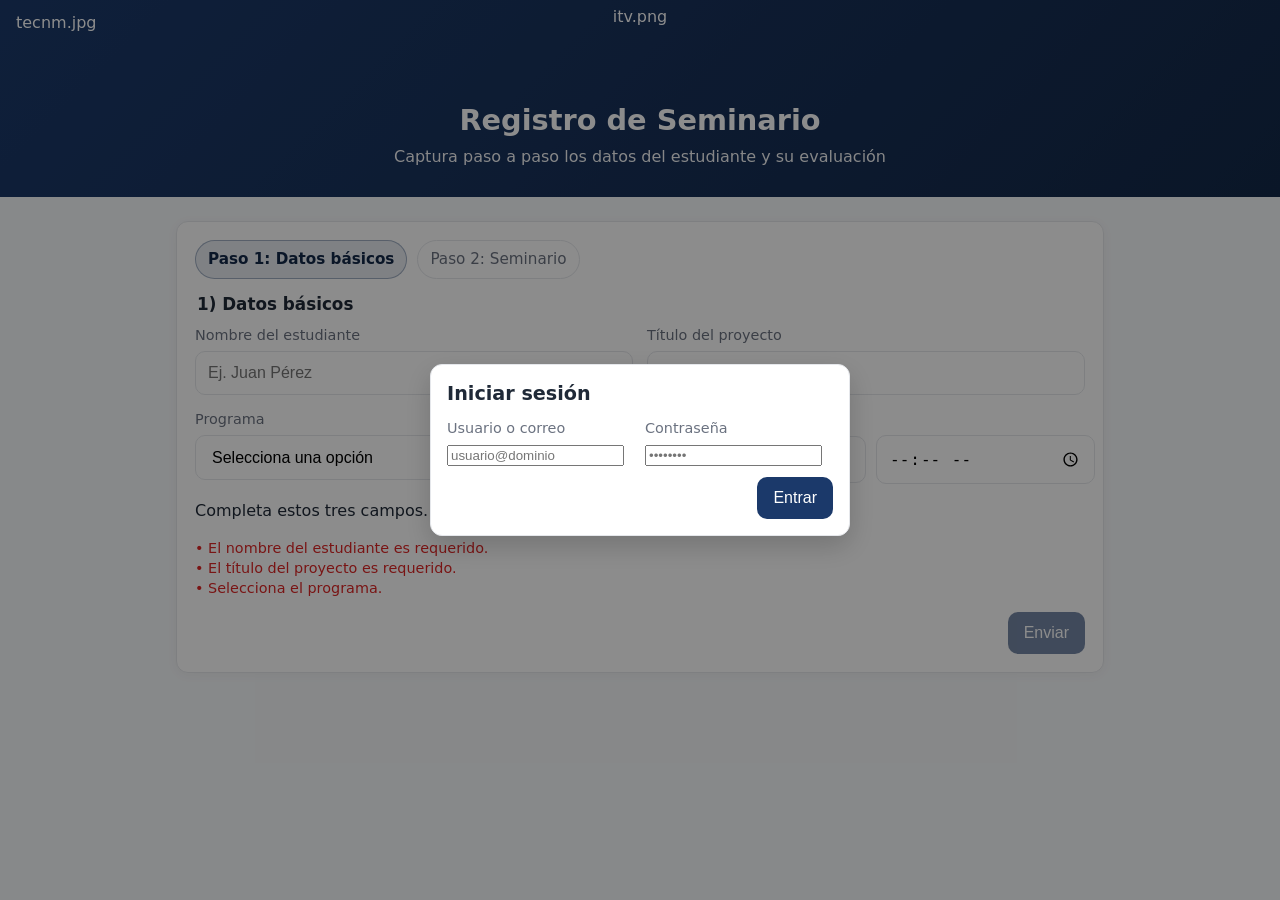
<file: usuario.html>
<!DOCTYPE html>
<html lang="es">
<head>
  <meta charset="UTF-8" />
  <meta name="viewport" content="width=device-width, initial-scale=1" />
  <title>Registro de Seminario</title>
  <style>
    :root{
      --bg:#f6f8fa;
      --card:#ffffff;
      --text:#1f2937;
      --muted:#6b7280;
      --primary:#1B396A; /* Azul TecNM */
      --primary-dark:#132848; /* Derivado para hover/gradiente */
      --ok:#16a34a;
      --error:#dc2626;
      --border:#e5e7eb;
    }
    *{box-sizing:border-box}
    body{
      margin:0;
      font-family: system-ui, -apple-system, "Segoe UI", Roboto, Arial, "Noto Sans", "Helvetica Neue", sans-serif;
      background:var(--bg);
      color:var(--text);
      line-height:1.4;
    }

    /* ===== Encabezado con logos (página) ===== */
    header{
      position: relative;
      background:linear-gradient(135deg, var(--primary), var(--primary-dark));
      color:#fff;
      padding:92px 16px 28px; /* espacio para los logos */
      text-align:center;
    }
    .brand-left{
      position:absolute; top:12px; left:16px; z-index:2;
    }
    .brand-left img{
      height:48px; width:auto; display:block; object-fit:contain;
      filter: drop-shadow(0 1px 2px rgba(0,0,0,.25));
    }
    .brand-center{
      position:absolute; top:6px; left:0; right:0; z-index:1;
      display:flex; justify-content:center; pointer-events:none;
    }
    .brand-center img{
      height:72px; width:auto; display:block; object-fit:contain;
      filter: drop-shadow(0 2px 4px rgba(0,0,0,.25));
    }
    header h1{margin:8px 0 6px; font-size:1.8rem; font-weight:800}
    header p{margin:0; opacity:.95}
    @media (max-width:600px){
      .brand-left img{ height:40px; }
      .brand-center img{ height:62px; }
      header{ padding-top:86px; }
    }

    .container{ max-width:960px; margin:24px auto 60px; padding:0 16px; }
    .card{
      background:var(--card);
      border:1px solid var(--border);
      border-radius:12px;
      padding:18px;
      box-shadow:0 2px 12px rgba(0,0,0,.04);
    }

    .steps{ display:flex; gap:10px; flex-wrap:wrap; margin-bottom:12px; font-size:.95rem; }
    .steps .step{
      padding:8px 12px; border-radius:999px; border:1px solid var(--border);
      background:#fff; color:#6b7280;
    }
    .steps .step.active{
      background:rgba(27,57,106,.10);
      border-color:rgba(27,57,106,.35);
      color:var(--primary-dark);
      font-weight:600;
    }

    fieldset{ border:none; padding:0; margin:14px 0 2px; }
    legend{ font-weight:700; margin-bottom:8px; font-size:1.05rem; }
    .grid{ display:grid; grid-template-columns:1fr 1fr; gap:14px; }
    @media (max-width:720px){ .grid{ grid-template-columns:1fr; } }

    label{ display:block; font-size:.9rem; color:#6b7280; margin-bottom:6px; }
    input[type="text"], input[type="date"], input[type="time"], select{
      width:100%; padding:12px; border:1px solid var(--border); border-radius:10px;
      font-size:1rem; background:#fff; outline:none; transition:border .15s, box-shadow .15s;
    }
    input[type="text"]:focus, select:focus{
      border-color:var(--primary); box-shadow:0 0 0 3px rgba(27,57,106,.12);
    }

    .hidden{ display:none !important; }

    .radio-list{ display:grid; gap:10px; }
    .radio-item{
      display:flex; align-items:center; gap:10px; padding:10px 12px;
      border:1px solid var(--border); border-radius:10px; background:#fff; cursor:pointer;
    }
    .radio-item input{ accent-color:var(--primary); }

    .row-actions{ display:flex; justify-content:flex-end; gap:10px; margin-top:14px; }
    button{
      appearance:none; border:none; background:var(--primary); color:#fff;
      padding:12px 16px; border-radius:10px; font-size:1rem; cursor:pointer;
      transition:transform .05s, background .15s, opacity .15s;
    }
    button:hover{ background:var(--primary-dark); }
    button:active{ transform:translateY(1px); }
    button[disabled]{ opacity:.6; cursor:not-allowed; }

    .error{ color:#dc2626; font-size:.9rem; margin-top:8px; }
    .success{ border-left:4px solid var(--ok); background:#ecfdf5; padding:12px; border-radius:10px; margin-top:16px; }
    .summary{ margin-top:16px; border:1px solid var(--border); border-radius:10px; padding:12px; background:#fff; }
    .summary dt{ font-weight:700; } .summary dd{ margin:0 0 8px 0; }

    /* ===== Overlay de Login (bloquea la UI hasta autenticación) ===== */
    #loginOverlay{
      position:fixed; inset:0; display:flex; align-items:center; justify-content:center;
      background:rgba(0,0,0,.45); z-index:9999; padding:16px;
    }
    #loginBox{
      background:#fff; border:1px solid var(--border); border-radius:12px;
      width:min(420px, 92%); padding:16px; box-shadow:0 10px 28px rgba(0,0,0,.18);
    }
    #loginBox h2{ margin:0 0 10px; font-size:1.2rem; }
    #loginBox .grid{ display:grid; gap:10px; }
    #loginBox .row-actions{ display:flex; justify-content:flex-end; gap:10px; margin-top:8px; }
    #loginError{ color:var(--error); font-size:.9rem; margin-top:8px; }
  </style>
</head>
<body>
  <!-- Overlay de Login: bloquea la UI hasta iniciar sesión -->
  <div id="loginOverlay" aria-modal="true" role="dialog" aria-labelledby="loginTitle">
    <div id="loginBox">
      <h2 id="loginTitle">Iniciar sesión</h2>
      <div class="grid">
        <div>
          <label for="loginUser">Usuario o correo</label>
          <input type="email" id="loginUser" placeholder="usuario@dominio" autocomplete="username">
        </div>
        <div>
          <label for="loginPass">Contraseña</label>
          <input type="password" id="loginPass" placeholder="••••••••" autocomplete="current-password">
        </div>
      </div>
      <div id="loginError" class="hidden"></div>
      <div class="row-actions" style="margin-top:10px;">
        <button id="btnDoLogin" type="button">Entrar</button>
      </div>
    </div>
  </div>

  <header>
    <!-- Esquina superior izquierda: TecNM (JPG) -->
    <div class="brand-left">
      tecnm.jpg
    </div>
    <!-- Centro superior: Escudo ITV (PNG) -->
    <div class="brand-center">
      itv.png
    </div>
    <h1>Registro de Seminario</h1>
    <p>Captura paso a paso los datos del estudiante y su evaluación</p>
  </header>

  <main class="container">
    <section class="card">
      <div class="steps" aria-hidden="true">
        <div class="step step-1 active">Paso 1: Datos básicos</div>
        <div class="step step-2">Paso 2: Seminario</div>
        <!-- Paso 3 removido -->
      </div>

      <form id="formSeminario" novalidate>
        <!-- PASO 1 -->
        <fieldset aria-describedby="ayudaPaso1">
          <legend>1) Datos básicos</legend>
          <div class="grid">
            <div>
              <label for="nombre">Nombre del estudiante</label>
              <input type="text" id="nombre" name="nombre" placeholder="Ej. Juan Pérez" list="listaEvaluados" autocomplete="name" required />
              <datalist id="listaEvaluados"></datalist>
            </div>
            <div>
              <label for="titulo">Título del proyecto</label>
              <input type="text" id="titulo" name="titulo" placeholder="Ej. Modelado de datos..." required />
            </div>
            <div>
              <label for="programa">Programa</label>
              <select id="programa" name="programa" required>
                <option value="" selected disabled>Selecciona una opción</option>
                <option value="maestria">Maestría</option>
                <option value="doctorado">Doctorado</option>
              </select>
            </div>
            <!-- Fecha y Hora programadas -->
            <div>
              <label for="fecha">Fecha y hora programadas</label>
              <div style="display:flex; gap:10px; align-items:center;">
                <input type="date" id="fecha" name="fecha" placeholder="YYYY-MM-DD" style="flex:0 0 50%">
                <input type="time" id="hora"  name="hora"  placeholder="HH:MM"      style="flex:0 0 50%">
              </div>
            </div>
          </div>
          <p id="ayudaPaso1" class="hint">Completa estos tres campos. Luego aparecerán las opciones de seminario.</p>
          <div id="errPaso1" class="error hidden" role="alert" aria-live="polite"></div>
        </fieldset>

        <!-- PASO 2 -->
        <fieldset id="fsSeminario" class="hidden" aria-describedby="ayudaPaso2">
          <legend>2) Selección de seminario</legend>
          <div id="listaRadios" class="radio-list" role="radiogroup" aria-label="Tipo de seminario"></div>
          <p id="ayudaPaso2" class="hint">
            Para <strong>Maestría</strong>: Protocolo o Culminación.
            <br>
            Para <strong>Doctorado</strong>: Protocolo, Primer avance, Segundo avance y Culminación.
          </p>
          <div id="errPaso2" class="error hidden" role="alert" aria-live="polite"></div>
        </fieldset>

        <div class="row-actions">
          <button type="submit" id="btnEnviar" disabled>Enviar</button>
        </div>
      </form>

      <!-- Mensaje de éxito sin referencias a descarga de archivo -->
      <div id="exito" class="success hidden" role="status" aria-live="polite">
        Datos guardados correctamente.
      </div>

      <dl id="resumen" class="summary hidden" aria-live="polite"></dl>
    </section>
  </main>

  <script>
  /* ==================== JS PRINCIPAL (sin exportación a Excel) ==================== */

  // Estado simple de autenticación recibido del backend (token demo)
  const AUTH = { token: null, user: null, get ok(){ return !!this.token && !!this.user; } };

  // Atajos de selección
  const $  = (sel, root=document) => root.querySelector(sel);
  const $$ = (sel, root=document) => Array.from(root.querySelectorAll(sel));

  // Referencias del formulario y UI
  const nombre   = $('#nombre'),
        titulo   = $('#titulo'),
        programa = $('#programa'),
        fecha    = $('#fecha'),
        hora     = $('#hora');

  const fsSeminario = $('#fsSeminario'),
        listaRadios = $('#listaRadios'),
        btnEnviar   = $('#btnEnviar'),
        errPaso1    = $('#errPaso1'),
        errPaso2    = $('#errPaso2'),
        exito       = $('#exito'),
        resumen     = $('#resumen'),
        step1       = $('.step-1'),
        step2       = $('.step-2');

  // Cambia visualmente el paso activo
  function setSteps(i){ [step1,step2].forEach((el,idx)=> el.classList.toggle('active', idx===i)); }

  // Limpia mensajes de error en pantalla
  function limpiarErrores(){ [errPaso1,errPaso2].forEach(e=>{e.textContent=''; e.classList.add('hidden');}); }

  // Utilidad de validación de cadena no vacía
  const isNonEmpty = (v,min=1)=> String(v ?? '').trim().length>=min;

  // Elementos del overlay de login
  const loginOverlay = $('#loginOverlay'),
        loginUser = $('#loginUser'),
        loginPass = $('#loginPass'),
        btnDoLogin = $('#btnDoLogin'),
        loginError = $('#loginError');

  // Llama al backend de login y devuelve objeto de sesión
  async function doLogin(user, pass){
    const res = await fetch('http://127.0.0.1:5000/api/login', {
      method:'POST', headers:{'Content-Type':'application/json'},
      body: JSON.stringify({ role:'profesor', username:user, password:pass })
    });
    const data = await res.json();
    if(!data.ok || !data.token){ throw new Error('No fue posible iniciar sesión.'); }
    return data;
  }
  function showLogin(){ loginOverlay.classList.remove('hidden'); }
  function hideLogin(){ loginOverlay.classList.add('hidden'); }

  // Control del botón de ingreso (validación mínima)
  btnDoLogin.addEventListener('click', async ()=>{
    loginError.textContent=''; loginError.classList.add('hidden');
    const user = loginUser.value.trim();
    const pass = loginPass.value.trim();
    if(!isNonEmpty(user,3) || !isNonEmpty(pass,3)){
      loginError.textContent = 'Completa usuario y contraseña.';
      loginError.classList.remove('hidden');
      return;
    }
    btnDoLogin.disabled = true;
    try{
      const data = await doLogin(user, pass);
      AUTH.token = data.token; AUTH.user = data.user;
      hideLogin();
      await cargarEvaluados(); // Poblado del datalist tras login
    }catch(e){
      loginError.textContent = e.message; loginError.classList.remove('hidden');
    }finally{
      btnDoLogin.disabled = false;
    }
  });

  // Valida que nombre, título y programa estén capturados
  function validarPaso1(){
    const okN=isNonEmpty(nombre.value,2), okT=isNonEmpty(titulo.value,3), okP=!!programa.value;
    if(!okN || !okT || !okP){
      const msg=[];
      if(!okN) msg.push('• El nombre del estudiante es requerido.');
      if(!okT) msg.push('• El título del proyecto es requerido.');
      if(!okP) msg.push('• Selecciona el programa.');
      errPaso1.innerHTML=msg.join('<br>'); errPaso1.classList.remove('hidden'); return false;
    }
    errPaso1.classList.add('hidden'); return true;
  }

  // Muestra/oculta el Paso 2 en función de la validación del Paso 1
  function togglePaso2(){
    if(validarPaso1()){
      fsSeminario.classList.remove('hidden'); setSteps(1); poblarRadios(programa.value);
    } else {
      fsSeminario.classList.add('hidden'); btnEnviar.disabled=true;
      listaRadios.innerHTML=''; setSteps(0);
    }
  }

  // Llena las opciones de tipo de seminario según el programa
  function poblarRadios(tipo){
    listaRadios.innerHTML='';
    const mae=[{value:'protocolo',label:'Protocolo'},{value:'culminacion',label:'Culminación'}];
    const doc=[{value:'protocolo',label:'Protocolo'},{value:'primer_avance',label:'Primer avance'},{value:'segundo_avance',label:'Segundo avance'},{value:'culminacion',label:'Culminación'}];
    (tipo==='maestria'?mae:doc).forEach(opt=>{
      const id=`sem_${opt.value}`;
      const l=document.createElement('label'); l.className='radio-item'; l.setAttribute('for',id);
      const i=document.createElement('input'); i.type='radio'; i.name='seminario'; i.id=id; i.value=opt.value; i.required=true;
      const s=document.createElement('span'); s.textContent=opt.label;
      l.append(i,s); listaRadios.appendChild(l);
      i.addEventListener('change',()=>{ errPaso2.classList.add('hidden'); btnEnviar.disabled=false; setSteps(1); });
    });
    btnEnviar.disabled=true; setSteps(1);
  }

  // Envía el alta del evaluado y muestra un resumen (sin descarga de archivo)
  document.getElementById('formSeminario').addEventListener('submit', async (e)=>{
    e.preventDefault(); limpiarErrores();
    const ok = validarPaso1();
    const sel = $('input[name="seminario"]:checked');
    if(!ok) return;
    if(!sel){
      errPaso2.textContent='Selecciona un tipo de seminario.';
      errPaso2.classList.remove('hidden');
      btnEnviar.disabled=true;
      return;
    }

    // Construye una fila de datos de resumen y para persistir en el backend
    const mapa = { protocolo:'Protocolo', primer_avance:'Primer avance', segundo_avance:'Segundo avance', culminacion:'Culminación' };
    const fila = {
      'Nombre del estudiante': nombre.value.trim(),
      'Título del proyecto':   titulo.value.trim(),
      'Programa':              programa.value === 'maestria' ? 'Maestría' : 'Doctorado',
      'Tipo de seminario':     mapa[sel.value] ?? sel.value,
    };

    // Lee fecha/hora programadas; si existen, las envía para normalización en el backend
    const fechaVal = (fecha.value || '').trim();  // 'YYYY-MM-DD'
    const horaVal  = (hora.value  || '').trim();  // 'HH:MM'

    try {
      await fetch("http://127.0.0.1:5000/api/evaluado", {
        method: "POST",
        headers: { "Content-Type": "application/json" },
        body: JSON.stringify({
          nombre:   fila['Nombre del estudiante'],
          proyecto: fila['Título del proyecto'],
          programa: fila['Programa'],
          seminario: fila['Tipo de seminario'],
          fecha: fechaVal || undefined,
          hora:  horaVal  || undefined
        })
      });
      console.log("Evaluado guardado en la base de datos");
    } catch(error) {
      console.error("Error enviando al servidor:", error);
      alert("No fue posible guardar en la base de datos.");
      return;
    }

    // Muestra un resumen en pantalla (sin acciones de descarga)
    resumen.innerHTML = `
      <dt>Nombre del estudiante</dt><dd>${fila['Nombre del estudiante']}</dd>
      <dt>Título del proyecto</dt><dd>${fila['Título del proyecto']}</dd>
      <dt>Programa</dt><dd>${fila['Programa']}</dd>
      <dt>Tipo de seminario</dt><dd>${fila['Tipo de seminario']}</dd>
    `;
    exito.classList.remove('hidden');
    resumen.classList.remove('hidden');
    resumen.scrollIntoView({behavior:'smooth'});
  });

  // Carga de evaluados al datalist tras login exitoso
  async function cargarEvaluados(){
    try{
      const response = await fetch("http://127.0.0.1:5000/api/evaluados");
      const evaluados = await response.json();
      const lista = document.getElementById("listaEvaluados");
      lista.innerHTML = "";
      evaluados.forEach(e => {
        if(!e.nombre) return;
        const option = document.createElement("option");
        option.value = e.nombre;
        lista.appendChild(option);
      });
    }catch(error){
      console.error("Error cargando evaluados:", error);
    }
  }

  // Hooks de validación incremental del Paso 1
  nombre.addEventListener('input', togglePaso2);
  titulo.addEventListener('input', togglePaso2);
  programa.addEventListener('change', togglePaso2);

  // Muestra overlay de login al cargar
  document.addEventListener("DOMContentLoaded", showLogin);

  // Estado inicial
  togglePaso2();
  </script>
</body>
</html>
</file>
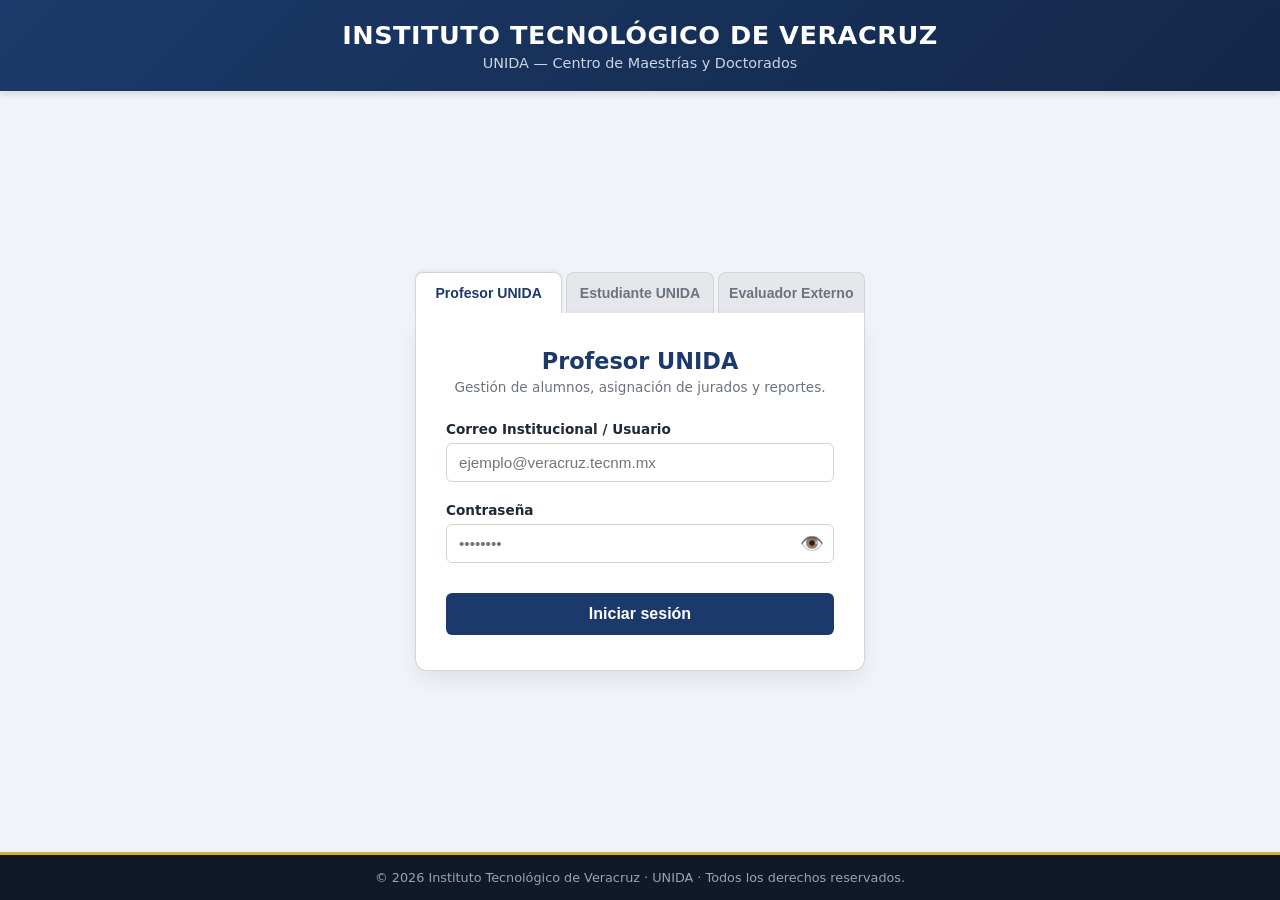
<file: frontend/login.html>
<!DOCTYPE html>
<html lang="es">

<head>
  <meta charset="UTF-8" />
  <meta name="viewport" content="width=device-width, initial-scale=1.0" />
  <title>UNIDA — Sistema de Seminarios de Posgrado</title>
  <link rel='stylesheet' href='./css/login.css'>
  <link rel='stylesheet' href='./css/compat.css'>
</head>

<body>

  <header>
    <h1>INSTITUTO TECNOLÓGICO DE VERACRUZ</h1>
    <p>UNIDA — Centro de Maestrías y Doctorados</p>
  </header>

  <main>
    <div class="folder-container">

      <div class="folder-tabs">
        <button id="btn-tab-profesor" class="tab-button active" data-rol="profesor">Profesor
          UNIDA</button>
        <button id="btn-tab-estudiante" class="tab-button"
          data-rol="estudiante">Estudiante UNIDA</button>
        <button id="btn-tab-evaluador" class="tab-button"
          data-rol="evaluador">Evaluador Externo</button>
      </div>

      <div class="folder-body">

        <!-- TAB PROFESOR -->
        <div id="tab-profesor" class="tab-content active">
          <form class="login-form" action="/login-profesor" method="POST">
            <h3>Profesor UNIDA</h3>
            <p class="form-subtitle">Gestión de alumnos, asignación de jurados y reportes.</p>

            <div class="input-group">
              <label for="user-profesor">Correo Institucional / Usuario</label>
              <input type="text" id="user-profesor" name="username" placeholder="ejemplo@veracruz.tecnm.mx" required />
            </div>

            <div class="input-group">
              <label for="pass-profesor">Contraseña</label>
              <div class="password-container">
                <input type="password" id="pass-profesor" name="password" placeholder="••••••••" required />
                <button type="button" class="btn-toggle-password" tabindex="-1" title="Mostrar contraseña">👁️</button>
              </div>
            </div>

            <button type="submit" class="btn-submit">Iniciar sesión</button>
            <p class="login-error hidden"></p>
          </form>
        </div>

        <!-- TAB ESTUDIANTE -->
        <div id="tab-estudiante" class="tab-content">

          <!-- 1. LOGIN DE ESTUDIANTE AL PORTAL -->
          <div id="sub-form-estudiante" class="sub-form-content active">
            <form class="login-form" action="/login-estudiante" method="POST">
              <h3>Acceso Estudiantes</h3>
              <p class="form-subtitle">Consulta de fechas asignadas, estatus y evaluaciones.</p>

              <div class="input-group">
                <label for="usuarioAlumno">No. de Control</label>
                <input type="text" id="usuarioAlumno" name="username" placeholder="12345678" required />
              </div>

              <div class="input-group">
                <label for="pass-estudiante">Contraseña</label>
                <div class="password-container">
                  <input type="password" id="pass-estudiante" name="password" placeholder="••••••••" required />
                  <button type="button" class="btn-toggle-password" tabindex="-1"
                    title="Mostrar contraseña">👁️</button>
                </div>
              </div>

              <button type="submit" class="btn-submit">Ingresar al portal</button>
              <p class="login-error hidden"></p>
            </form>

            <div class="switch-role-container">
              <button type="button" class="btn-switch-link" data-subrol="invitado">
                ¿Evaluar a un compañero? Ingresa aquí
              </button>
              <button type="button" class="btn-switch-link" data-subrol="registro" style="margin-top: 10px; display: block; width: 100%;">
                ¿Nuevo ingreso? Crea tu cuenta aquí
              </button>
            </div>
          </div>

          <!-- 2. REGISTRO DE CUENTA NUEVA -->
          <div id="sub-form-registro" class="sub-form-content">
            <form class="login-form" id="form-auto-registro">
              <h3>Crear Cuenta</h3>
              <p class="form-subtitle">Regístrate para que la UNIDA asigne tu seminario.</p>

              <div class="input-group">
                <input type="text" id="reg-control" placeholder="Ej. 20000001" pattern="\d{8,}"
                  title="Debe contener mínimo 8 números" required />
                <small class="form-hint">Mínimo 8 números. Solo números, sin letras, espacios ni símbolos.</small>
              </div>
              <div class="input-group">
                <input type="text" id="reg-nombre" placeholder="Nombre completo (Solo letras)"
                  pattern="[A-Za-zÁÉÍÓÚáéíóúÑñÜü\s]+" title="Solo letras y espacios, sin números ni símbolos" required />
                <small class="form-hint">Solo letras y espacios. Sin números ni símbolos.</small>
              </div>
              <div class="input-group">
                <input type="email" id="reg-correo" placeholder="Correo institucional" required />
                <small class="form-hint">Debe incluir @ y un dominio, ej. ejemplo@veracruz.tecnm.mx</small>
              </div>
              <div class="input-group" style="margin-bottom: 20px;">
                <select id="reg-programa"
                  style="width: 100%; padding: 10px 12px; border: 1px solid var(--border); border-radius: 6px; font-size: 0.95rem; background: #fff;"
                  required>
                  <option value="" disabled selected>Selecciona tu programa</option>
                  <option value="Maestría">Maestría</option>
                  <option value="Doctorado">Doctorado</option>
                </select>
              </div>
              <div class="input-group">
                <div class="password-container">
                  <input type="password" id="reg-pass" placeholder="Ej. 200499"
                    pattern="\d{6,}" title="Debe contener mínimo 6 números" required />
                  <button type="button" class="btn-toggle-password" tabindex="-1"
                    title="Mostrar contraseña">👁️</button>
                </div>
              </div>
              <small class="form-hint">Mínimo 6 números. Solo números, sin letras ni símbolos.</small>

              <button type="submit" class="btn-submit" id="btn-submit-registro">Registrarme</button>
              <p class="login-error hidden" id="error-registro"></p>
              <p class="login-error hidden" id="exito-registro"
                style="background: #dcfce7; color: #166534; border-color: #bbf7d0;"></p>
            </form>

            <div class="switch-role-container">
              <button type="button" class="btn-switch-link" data-subrol="estudiante">
                Ya tengo cuenta. Regresar al login.
              </button>
            </div>
          </div>

          <!-- 3. EVALUACIÓN ESTUDIANTE -->
          <div id="sub-form-invitado" class="sub-form-content">
            <form class="login-form" action="/login-alumno-evaluador" method="POST" id="form-alumno-evaluador">
              <h3>Evaluación Estudiantil</h3>
              <p class="form-subtitle">Ingresa tus datos y la clave del seminario para evaluar a tu compañero.</p>

              <div class="input-group">
                <label>No. de Control</label>
                <input type="text" id="eval-control" pattern="\d{8,}" title="Debe contener mínimo 8 números" required />
              </div>
              <div class="input-group">
                <label>Contraseña</label>
                <div class="password-container">
                  <input type="password" id="eval-pass" required />
                  <button type="button" class="btn-toggle-password" tabindex="-1">👁️</button>
                </div>
              </div>
              <div class="input-group">
                <label>Clave del Seminario</label>
                <input type="text" id="eval-clave" style="text-align: center; font-family: monospace;" required />
              </div>

              <button type="submit" class="btn-submit">Ingresar a evaluar</button>
              <p class="login-error hidden" id="error-alumno-evaluador"></p>
            </form>

            <div class="switch-role-container">
              <button type="button" class="btn-switch-link" data-subrol="estudiante">
                Regresar al Login de Estudiantes
              </button>
            </div>
          </div>

        </div>

        <!-- TAB EVALUADOR EXTERNO  -->
        <div id="tab-evaluador" class="tab-content">
          <form class="login-form" action="/login-evaluador" method="POST">
            <h3>Evaluador Externo</h3>
            <p class="form-subtitle">Acceso rápido para la evaluación en tiempo real de seminarios.</p>

            <div class="input-group">
              <label for="code-evaluador">Clave de acceso al Seminario</label>
              <input type="text" id="code-evaluador" name="seminar_code" placeholder="canek-2026-xyz"
                style="text-align: center; font-family: monospace;" required />
            </div>

            <button type="submit" class="btn-submit">Validar e ingresar</button>
          </form>
        </div>

      </div>
    </div>
  </main>

  <footer>
    &copy; 2026 Instituto Tecnológico de Veracruz &middot; UNIDA &middot; Todos los derechos reservados.
  </footer>
  <script type="module" src="./js/login.js"></script>
  <script src="./js/compat.js"></script>
</body>

</html>
</file>
<file: frontend/css/login.css>
:root {
    --primary: #1B396A;
    /* Azul TecNM / ITVER */
    --primary-dark: #132848;
    /* Azul oscuro */
    --accent: #D4AF37;
    /* Dorado */
    --bg: #f0f4f8;
    --card: #ffffff;
    --text: #1f2937;
    --muted: #6b7280;
    --border: #d1d5db;
}

* {
    box-sizing: border-box;
    margin: 0;
    padding: 0;
}

body {
    font-family: system-ui, -apple-system, sans-serif;
    background: var(--bg);
    color: var(--text);
    display: flex;
    flex-direction: column;
    min-height: 100vh;
}

/* Encabezado institucional */
header {
    background: linear-gradient(135deg, var(--primary), var(--primary-dark));
    color: white;
    padding: 20px;
    text-align: center;
    box-shadow: 0 4px 6px rgba(0, 0, 0, 0.1);
}

header h1 {
    font-size: 1.6rem;
    margin-bottom: 5px;
    letter-spacing: 0.5px;
}

header p {
    font-size: 0.9rem;
    color: #cbd5e1;
}

/* Contenedor principal centrado */
main {
    flex: 1;
    display: flex;
    align-items: center;
    justify-content: center;
    padding: 40px 20px;
}

/* Estructura del folder / Contenedor central */
.folder-container {
    width: 100%;
    max-width: 450px;
    display: flex;
    flex-direction: column;
}

/* Pestañas del folder */
.folder-tabs {
    display: flex;
    gap: 4px;
    padding: 0;
    width: 100%;
}

.tab-button {
    flex: 1;
    background: #e5e7eb;
    border: 1px solid var(--border);
    border-bottom: none;
    padding: 12px 6px;
    font-size: 0.88rem;
    font-weight: 600;
    color: var(--muted);
    border-top-left-radius: 8px;
    border-top-right-radius: 8px;
    cursor: pointer;
    transition: all 0.2s ease;
    text-align: center;
    white-space: normal;
}

.tab-button:hover {
    background: #f3f4f6;
    color: var(--primary);
}

/* Pestaña activa */
.tab-button.active {
    background: var(--card);
    color: var(--primary);
    border-color: var(--border);
    position: relative;
    box-shadow: 0 -2px 4px rgba(0, 0, 0, 0.05);
}

/* Cuerpo del folder */
.folder-body {
    background: var(--card);
    border: 1px solid var(--border);
    border-top: none;
    border-radius: 0 0 12px 12px;
    padding: 35px 30px;
    box-shadow: 0 10px 25px -5px rgba(0, 0, 0, 0.1);
}

/* Contenido de las pestañas principales */
.tab-content {
    display: none;
}

.tab-content.active {
    display: block;
    animation: fadeIn 0.25s ease;
}

/* Contenidos internos para alternar Estudiante/Invitado */
.sub-form-content {
    display: none;
}

.sub-form-content.active {
    display: block;
    animation: fadeIn 0.25s ease;
}

@keyframes fadeIn {
    from {
        opacity: 0;
        transform: translateY(5px);
    }

    to {
        opacity: 1;
        transform: translateY(0);
    }
}

/* Estilos del formulario de login */
.login-form h3 {
    color: var(--primary);
    font-size: 1.4rem;
    margin-bottom: 5px;
    text-align: center;
}

.login-form .form-subtitle {
    font-size: 0.85rem;
    color: var(--muted);
    text-align: center;
    margin-bottom: 25px;
    line-height: 1.3;
}

.input-group {
    margin-bottom: 20px;
}

.input-group label {
    display: block;
    font-size: 0.85rem;
    font-weight: 600;
    margin-bottom: 6px;
    color: var(--text);
}

.input-group input {
    width: 100%;
    padding: 10px 12px;
    border: 1px solid var(--border);
    border-radius: 6px;
    font-size: 0.95rem;
    transition: border-color 0.2s;
}

.form-hint {
    display: block;
    margin-top: 4px;
    font-size: 0.78rem;
    color: var(--muted);
}

.input-group input:focus {
    outline: none;
    border-color: var(--primary);
    box-shadow: 0 0 0 3px rgba(27, 57, 106, 0.1);
}

.btn-submit {
    width: 100%;
    background-color: var(--primary);
    color: white;
    border: none;
    padding: 12px;
    border-radius: 6px;
    font-weight: 600;
    font-size: 1rem;
    cursor: pointer;
    transition: background-color 0.2s;
    margin-top: 10px;
}

.btn-submit:hover {
    background-color: var(--primary-dark);
}

/* Enlace para cambiar de rol dentro de estudiante */
.switch-role-container {
    margin-top: 22px;
    padding-top: 15px;
    border-top: 1px dashed var(--border);
    text-align: center;
}

.btn-switch-link {
    background: none;
    border: none;
    color: var(--primary);
    font-size: 0.85rem;
    font-weight: 600;
    cursor: pointer;
    text-decoration: underline;
    transition: color 0.2s;
    text-align: center;
}

.btn-switch-link:hover {
    color: var(--accent);
}

/* Footer */
footer {
    background: #111827;
    color: #9ca3af;
    text-align: center;
    padding: 15px;
    font-size: 0.8rem;
    border-top: 3px solid var(--accent);
}

.login-error {
    color: #b91c1c;
    background: #fee2e2;
    border: 1px solid #fca5a5;
    padding: 8px 10px;
    border-radius: 6px;
    font-size: 0.85rem;
    margin-top: 14px;
    text-align: center;
}

.login-error.hidden {
    display: none;
}

/* --- Estilos para botón de ver contraseña --- */
.password-container {
    position: relative;
    display: flex;
    align-items: center;
}

.password-container input {
    width: 100%;
    padding-right: 40px;
}

.btn-toggle-password {
    position: absolute;
    right: 10px;
    background: none;
    border: none;
    color: var(--muted);
    font-size: 1.2rem;
    cursor: pointer;
    padding: 0;
    margin: 0;
    height: 100%;
    display: flex;
    align-items: center;
    justify-content: center;
    transition: color 0.2s;
}

.btn-toggle-password:hover {
    color: var(--primary);
}

/* --- Modal de aviso --- */
#modalAvisoGlobal.hidden {
    display: none;
}

#modalAvisoGlobal {
    position: fixed;
    top: 0;
    left: 0;
    width: 100%;
    height: 100%;
    background: rgba(0, 0, 0, 0.5);
    display: flex;
    justify-content: center;
    align-items: center;
    padding: 15px;
    z-index: 1000;
}

#modalAvisoGlobal .modal-content {
    background: #ffffff;
    padding: 25px;
    border-radius: 10px;
    width: 100%;
    max-width: 420px;
    box-shadow: 0 20px 25px -5px rgba(0, 0, 0, 0.15);
    border-top: 4px solid var(--primary);
}

.modal-aviso-texto {
    color: var(--text);
    font-size: 0.95rem;
    line-height: 1.5;
    margin-bottom: 20px;
    white-space: pre-line;
}

.modal-aviso-acciones {
    display: flex;
    justify-content: flex-end;
}

.btn-aceptar-modal {
    background: var(--primary);
    color: #ffffff;
    border: none;
    padding: 10px 20px;
    border-radius: 6px;
    font-weight: bold;
    cursor: pointer;
    font-size: 0.95rem;
}

.btn-aceptar-modal:hover {
    background: var(--primary-dark);
}
</file>
<file: frontend/css/compat.css>
/* Ajustes de compatibilidad visual para overlays del sistema */

.cx-overlay {
    position: fixed;
    inset: 0;
    background: rgba(8, 8, 6, 0.92);
    backdrop-filter: blur(3px);
    display: flex;
    align-items: center;
    justify-content: center;
    z-index: 9999;
    opacity: 0;
    pointer-events: none;
    transition: opacity 0.25s ease;
    font-family: 'Chakra Petch', 'Consolas', 'Courier New', monospace;
}

.cx-overlay.visible {
    opacity: 1;
    pointer-events: auto;
    animation: cx-fx-a 0.4s steps(1, end) 2;
}

@keyframes cx-fx-a {
    0%, 100% { opacity: 1; }
    50% { opacity: 0.55; }
}

.cx-panel {
    position: relative;
    background: #cdc8b0;
    background-image:
        linear-gradient(rgba(26,26,23,0.035) 1px, transparent 1px),
        linear-gradient(90deg, rgba(26,26,23,0.035) 1px, transparent 1px);
    background-size: 18px 18px;
    color: #1a1a17;
    border: 1px solid #1a1a17;
    padding: 0;
    width: 420px;
    max-width: 90vw;
    text-align: left;
    box-shadow: 0 0 0 1px #cdc8b0, 0 0 50px rgba(0, 0, 0, 0.65);
    transform: scale(0.92);
    transition: transform 0.3s cubic-bezier(0.34, 1.56, 0.64, 1);
    overflow: hidden;
}

.cx-overlay.visible .cx-panel {
    transform: scale(1);
}

.cx-panel::after {
    content: '';
    position: absolute;
    inset: 0;
    pointer-events: none;
    z-index: 1;
    background: repeating-linear-gradient(
        115deg,
        rgba(26, 26, 23, 0.06) 0px,
        rgba(26, 26, 23, 0.06) 1px,
        transparent 1px,
        transparent 3px
    );
    opacity: 0;
    animation: cx-fx-static 6.5s steps(1, end) infinite;
}

@keyframes cx-fx-static {
    0%, 91%, 100% { opacity: 0; }
    92% { opacity: 0.55; }
    93% { opacity: 0; }
    96% { opacity: 0.3; }
    97% { opacity: 0; }
}

.cx-panel.cx-glitch {
    animation: cx-fx-glitch 0.14s steps(2, end);
}

@keyframes cx-fx-glitch {
    0%   { transform: translate(0, 0); filter: none; }
    20%  { transform: translate(-3px, 1px); filter: hue-rotate(25deg) saturate(2); }
    40%  { transform: translate(3px, -1px); filter: invert(0.06) contrast(1.3); }
    60%  { transform: translate(-2px, 0); filter: none; }
    80%  { transform: translate(2px, 1px); filter: grayscale(0.4); }
    100% { transform: translate(0, 0); filter: none; }
}

.cx-bar {
    display: flex;
    justify-content: space-between;
    align-items: center;
    background: #1a1a17;
    color: #cdc8b0;
    font-size: 0.65rem;
    letter-spacing: 1.5px;
    padding: 6px 12px;
    position: relative;
    z-index: 2;
}

.cx-bar span:last-child {
    color: #b5121b;
}

.cx-bar-left {
    display: flex;
    align-items: center;
    gap: 6px;
    letter-spacing: 2px;
}

.cx-emblem {
    position: relative;
    width: 10px;
    height: 10px;
    background: #cdc8b0;
    clip-path: polygon(50% 0%, 100% 25%, 100% 75%, 50% 100%, 0% 75%, 0% 25%);
    flex-shrink: 0;
}

.cx-emblem::after {
    content: '';
    position: absolute;
    top: 50%;
    left: 50%;
    width: 3px;
    height: 3px;
    background: #b5121b;
    transform: translate(-50%, -50%);
}

.cx-body {
    padding: 30px 32px 28px;
    position: relative;
    z-index: 2;
}

.cx-corner {
    position: absolute;
    width: 12px;
    height: 12px;
    border: 2px solid #1a1a17;
    z-index: 2;
}

.cx-corner-tl { top: 6px; left: 6px; border-right: none; border-bottom: none; }
.cx-corner-tr { top: 6px; right: 6px; border-left: none; border-bottom: none; }
.cx-corner-bl { bottom: 6px; left: 6px; border-right: none; border-top: none; }
.cx-corner-br { bottom: 6px; right: 6px; border-left: none; border-top: none; }

.cx-lines {
    position: absolute;
    inset: 0;
    pointer-events: none;
    background: linear-gradient(
        to bottom,
        rgba(0, 0, 0, 0) 50%,
        rgba(0, 0, 0, 0.1) 50%
    );
    background-size: 100% 4px;
    z-index: 1;
    animation: cx-fx-b 8s linear infinite;
}

@keyframes cx-fx-b {
    0% { background-position: 0 0; }
    100% { background-position: 0 100vh; }
}

.cx-log {
    font-size: 0.72rem;
    line-height: 1.6;
    color: #4a4940;
    margin-bottom: 16px;
    min-height: 96px;
}

.cx-log .cx-log-line.cx-typing::after,
.cx-log .cx-ok.cx-typing::after {
    content: '▌';
    margin-left: 2px;
    animation: cx-fx-g 0.4s steps(1) infinite;
}

.cx-log .cx-ok { color: #3d5a3d; font-weight: 700; }

.cx-title {
    font-size: 1.55rem;
    font-weight: 700;
    letter-spacing: 4px;
    margin-bottom: 6px;
    position: relative;
    text-transform: uppercase;
    color: #1a1a17;
    opacity: 0;
}

.cx-body.cx-revelado .cx-title {
    animation: cx-fx-d 0.25s ease forwards;
}

@keyframes cx-fx-d {
    to { opacity: 1; }
}

.cx-title::before,
.cx-title::after {
    content: attr(data-text);
    position: absolute;
    top: 0;
    left: 0;
    width: 100%;
    overflow: hidden;
    background: #cdc8b0;
}

.cx-title::before {
    left: 2px;
    text-shadow: -1px 0 #b5121b;
    animation: cx-fx-e 3.5s infinite linear alternate-reverse;
}

.cx-title::after {
    left: -2px;
    text-shadow: 1px 0 #4a5a4f;
    animation: cx-fx-f 2.5s infinite linear alternate-reverse;
}

@keyframes cx-fx-e {
    0%   { clip-path: inset(0 0 90% 0); }
    20%  { clip-path: inset(30% 0 50% 0); }
    40%  { clip-path: inset(0 0 0 0); }
    60%  { clip-path: inset(60% 0 20% 0); }
    80%  { clip-path: inset(10% 0 70% 0); }
    100% { clip-path: inset(0 0 90% 0); }
}

@keyframes cx-fx-f {
    0%   { clip-path: inset(70% 0 5% 0); }
    25%  { clip-path: inset(10% 0 60% 0); }
    50%  { clip-path: inset(40% 0 30% 0); }
    75%  { clip-path: inset(0 0 80% 0); }
    100% { clip-path: inset(70% 0 5% 0); }
}

.cx-divider {
    border: none;
    border-top: 1px dashed #9a9686;
    margin: 14px 0;
    opacity: 0;
}

.cx-body.cx-revelado .cx-divider {
    animation: cx-fx-d 0.25s ease forwards;
    animation-delay: 0.08s;
}

.cx-sub {
    font-size: 0.85rem;
    color: #4a4940;
    margin-bottom: 18px;
    opacity: 0;
}

.cx-body.cx-revelado .cx-sub {
    animation: cx-fx-d 0.25s ease forwards;
    animation-delay: 0.16s;
}

.cx-id {
    border-top: 1px solid #1a1a17;
    border-bottom: 1px solid #1a1a17;
    margin-bottom: 14px;
}

.cx-id-row {
    display: flex;
    justify-content: space-between;
    align-items: baseline;
    padding: 7px 2px;
    opacity: 0;
}

.cx-id-row:not(:last-child) {
    border-bottom: 1px dotted #9a9686;
}

.cx-body.cx-revelado .cx-id-row {
    animation: cx-fx-d 0.25s ease forwards;
}

.cx-body.cx-revelado .cx-id-row:nth-child(1) { animation-delay: 0.24s; }
.cx-body.cx-revelado .cx-id-row:nth-child(2) { animation-delay: 0.30s; }
.cx-body.cx-revelado .cx-id-row:nth-child(3) { animation-delay: 0.36s; }
.cx-body.cx-revelado .cx-id-row:nth-child(4) { animation-delay: 0.42s; }

.cx-id-label {
    font-size: 0.62rem;
    letter-spacing: 1.5px;
    text-transform: uppercase;
    color: #6b6a5f;
}

.cx-id-value {
    font-size: 0.85rem;
    font-weight: 700;
    letter-spacing: 1px;
    color: #1a1a17;
}

.cx-cursor {
    animation: cx-fx-g 1s steps(1) infinite;
}

@keyframes cx-fx-g {
    50% { opacity: 0; }
}

.cx-blackbox {
    display: flex;
    align-items: center;
    gap: 8px;
    font-size: 0.65rem;
    letter-spacing: 1.2px;
    color: #6b6a5f;
    text-transform: uppercase;
    margin-bottom: 22px;
    opacity: 0;
}

.cx-body.cx-revelado .cx-blackbox {
    animation: cx-fx-d 0.25s ease forwards;
    animation-delay: 0.5s;
}

.cx-blackbox-dot {
    width: 7px;
    height: 7px;
    border-radius: 50%;
    background: #b5121b;
    box-shadow: 0 0 6px #b5121b;
    animation: cx-fx-pulse 1.4s ease-in-out infinite;
}

@keyframes cx-fx-pulse {
    0%, 100% { opacity: 1; }
    50% { opacity: 0.3; }
}

.cx-btn {
    background: transparent;
    color: #1a1a17;
    border: 1px solid #1a1a17;
    padding: 10px 26px;
    font-family: inherit;
    font-size: 0.78rem;
    letter-spacing: 2px;
    cursor: pointer;
    transition: background 0.2s ease, color 0.2s ease;
    opacity: 0;
}

.cx-body.cx-revelado .cx-btn {
    animation: cx-fx-d 0.25s ease forwards;
    animation-delay: 0.62s;
}

.cx-btn:hover {
    background: #1a1a17;
    color: #cdc8b0;
}

body.cx-flash {
    animation: cx-fx-h 0.9s steps(2, end);
}

@keyframes cx-fx-h {
    0%   { filter: none; }
    10%  { filter: invert(1) contrast(1.2); }
    20%  { filter: none; }
    30%  { filter: grayscale(1) brightness(1.3); }
    40%  { filter: none; }
    60%  { filter: invert(1); }
    70%  { filter: none; }
    100% { filter: none; }
}

.cx-fade {
    animation: cx-fx-i 4.1s ease forwards;
    pointer-events: none;
}

@keyframes cx-fx-i {
    0% {
        opacity: 1;
        filter: blur(0);
        transform: translateY(0);
    }
    100% {
        opacity: 0;
        filter: blur(15px);
        transform: translateY(20px);
    }
}


.bf-fade-out {
    animation: bf-fx-fade-out 0.9s ease forwards;
    pointer-events: none;
}

@keyframes bf-fx-fade-out {
    0%   { opacity: 1; filter: blur(0); }
    100% { opacity: 0; filter: blur(3px); }
}

.bf-parpadeo {
    animation: bf-fx-parpadeo 0.28s steps(4, end);
}

@keyframes bf-fx-parpadeo {
    0%, 100% { opacity: 1; }
    25%      { opacity: 0.25; }
    50%      { opacity: 1; }
    75%      { opacity: 0.15; }
}

.bf-fade-final {
    animation: bf-fx-final 3.2s ease forwards;
    pointer-events: none;
}

@keyframes bf-fx-final {
    0%   { opacity: 1; filter: blur(0); transform: translateY(0); }
    100% { opacity: 0; filter: blur(14px); transform: translateY(18px); }
}

.bf-glitch {
    animation: bf-fx-glitch 0.16s steps(2, end);
}

@keyframes bf-fx-glitch {
    0%   { transform: translate(0, 0); filter: none; }
    25%  { transform: translate(-2px, 1px); filter: contrast(1.15); }
    50%  { transform: translate(2px, -1px); filter: grayscale(0.25); }
    75%  { transform: translate(-1px, 0); filter: none; }
    100% { transform: translate(0, 0); filter: none; }
}

.bf-shot {
    animation: bf-fx-shot 0.6s cubic-bezier(.25, .8, .4, 1) forwards;
    pointer-events: none;
    will-change: transform, opacity;
}

@keyframes bf-fx-shot {
    0%   { transform: translate(0, 0) rotate(0deg) scale(1); opacity: 1; filter: none; }
    10%  { transform: translate(calc(var(--bf-dx, 0px) * -0.03), calc(var(--bf-dy, 0px) * -0.03)) rotate(calc(var(--bf-rot, 0deg) * -0.06)); filter: contrast(1.3); }
    100% { transform: translate(var(--bf-dx, 300px), var(--bf-dy, 0px)) rotate(var(--bf-rot, 180deg)) scale(0.8); opacity: 0; }
}

.bf-shatter-wrap {
    position: fixed;
    z-index: 9997;
    pointer-events: none;
}

.bf-shard {
    position: absolute;
    left: 0;
    top: 0;
    margin: 0 !important;
    animation: bf-fx-shatter 1.1s cubic-bezier(.5, -0.15, .8, 1) forwards;
    pointer-events: none;
    will-change: transform, opacity;
}

@keyframes bf-fx-shatter {
    0%   { transform: translate(0, 0) rotate(0deg); opacity: 1; }
    100% { transform: translate(var(--bf-dx, 0px), var(--bf-dy, 260px)) rotate(var(--bf-rot, 90deg)); opacity: 0; }
}
</file>
